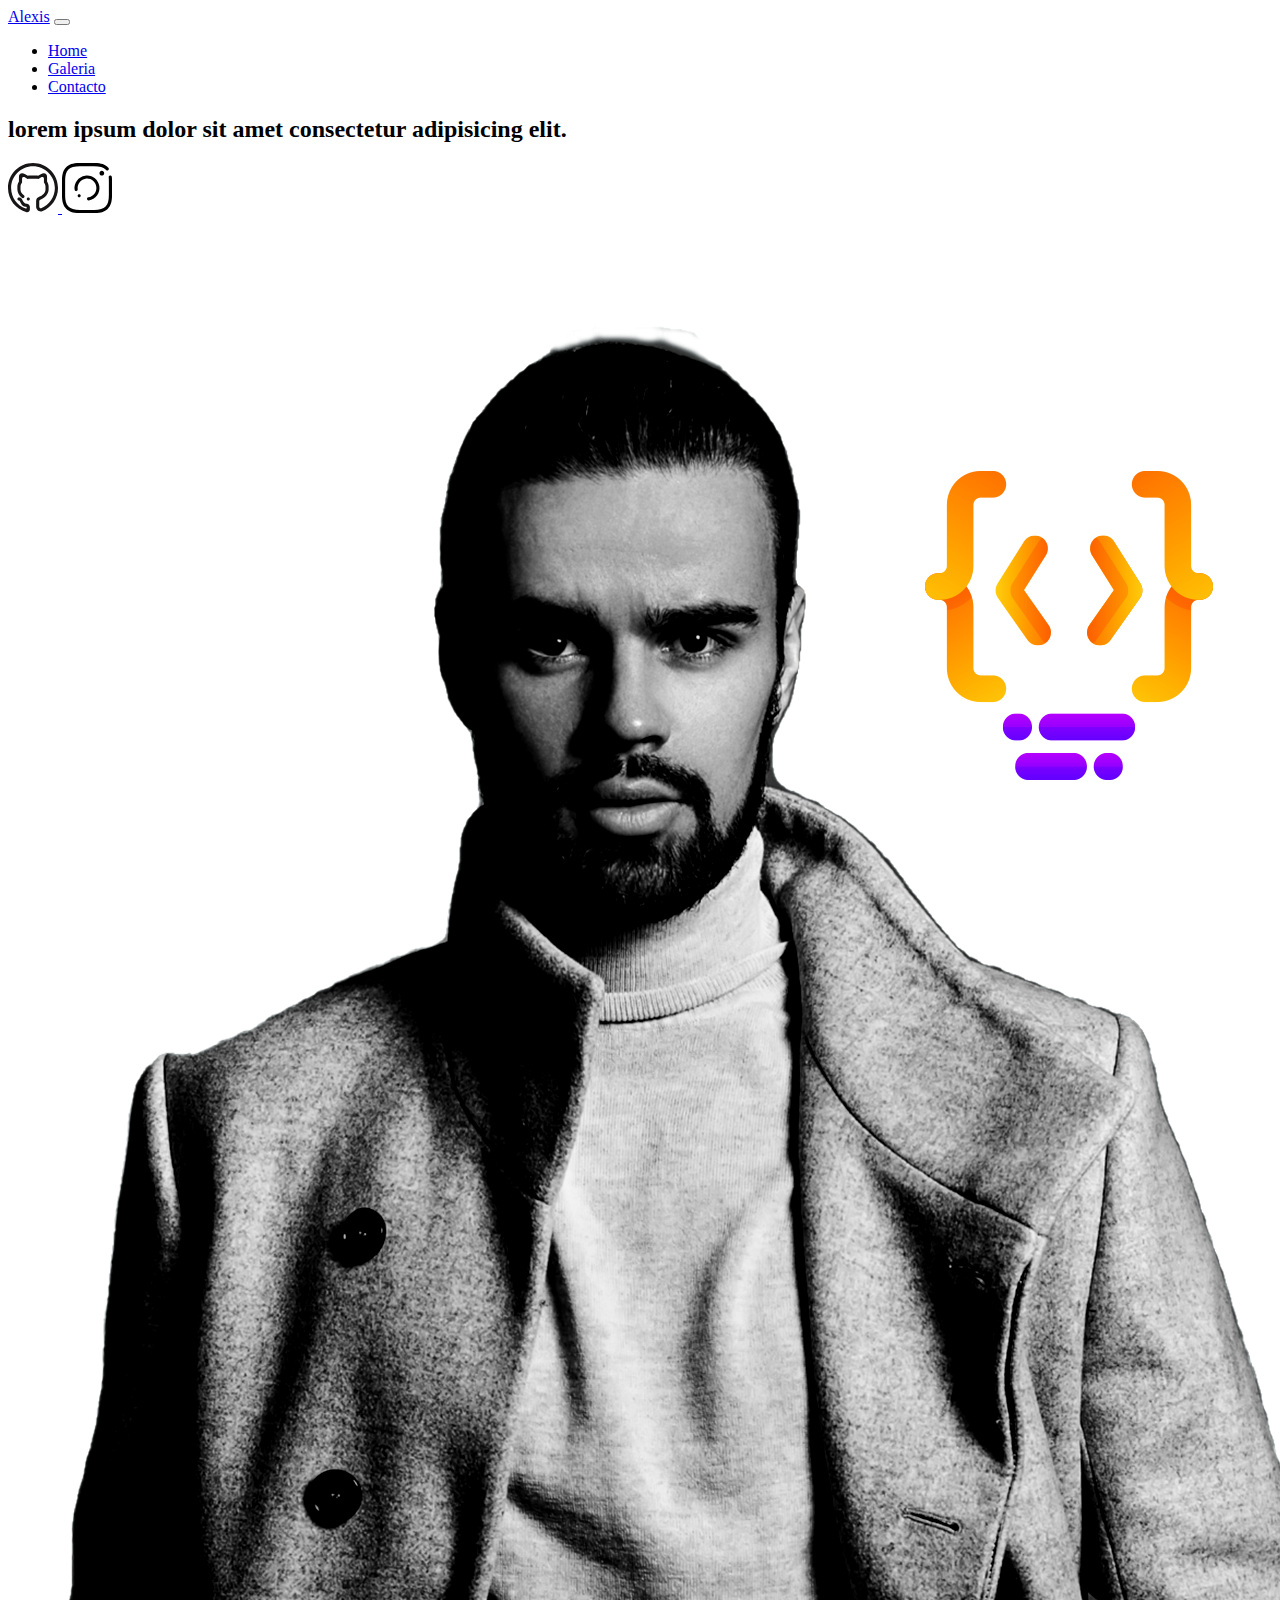
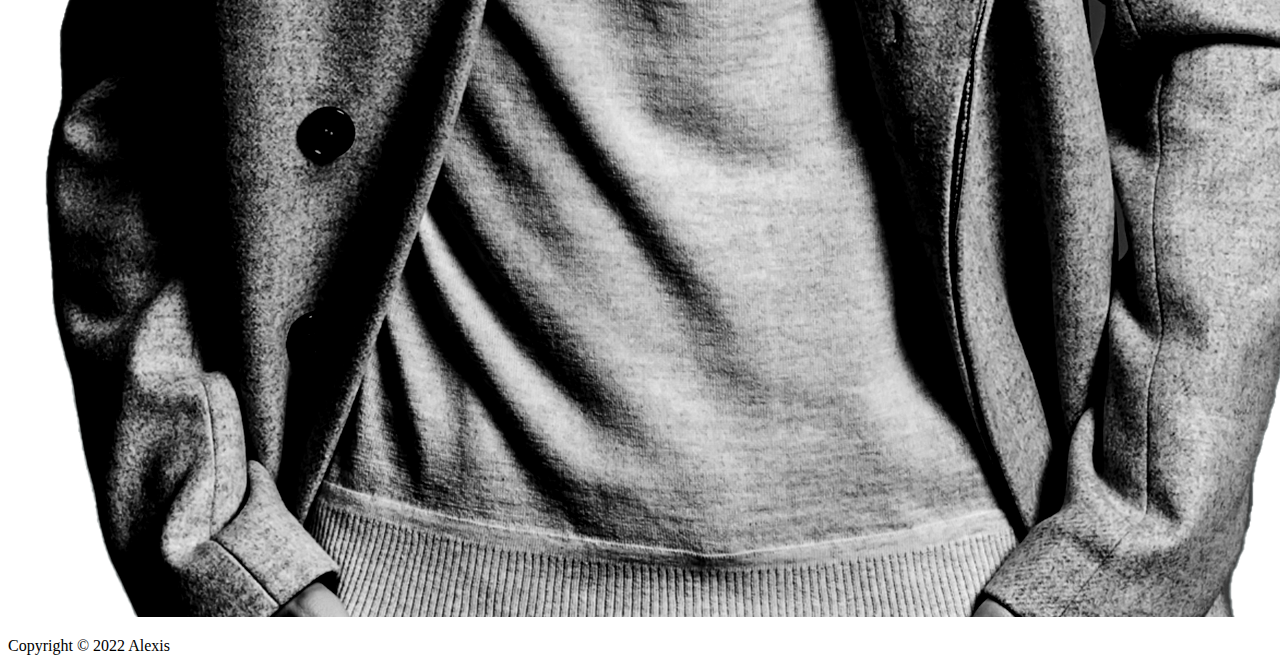
<file: index.html>
<!DOCTYPE html>
<html lang="en">
  <head>
    <meta charset="UTF-8" />
    <meta name="viewport" content="width=device-width, initial-scale=1.0" />
    <link rel="stylesheet" src="style.css" />
    <title>Ejercicio MasterD</title>
    <link
      href="https://cdn.jsdelivr.net/npm/bootstrap@5.0.2/dist/css/bootstrap.min.css"
      rel="stylesheet"
      integrity="sha384-EVSTQN3/azprG1Anm3QDgpJLIm9Nao0Yz1ztcQTwFspd3yD65VohhpuuCOmLASjC"
      crossorigin="anonymous"
    />
  </head>
  <body class="d-flex flex-column min-vh-100">
    <!-- Encabezado -->
    <header>
      <nav class="navbar navbar-expand-lg navbar-light bg-light">
        <div class="container-fluid">
          <a class="navbar-brand" href="#">Alexis</a>
          <button
            class="navbar-toggler"
            type="button"
            data-bs-toggle="collapse"
            data-bs-target="#navbarNav"
            aria-controls="navbarNav"
            aria-expanded="false"
            aria-label="Toggle navigation"
          >
            <span class="navbar-toggler-icon"></span>
          </button>
          <div class="collapse navbar-collapse" id="navbarNav">
            <ul class="ms-auto navbar-nav">
              <li class="nav-item">
                <a class="nav-link active" aria-current="page" href="index.html"
                  >Home</a
                >
              </li>
              <li class="nav-item">
                <a class="nav-link" href="galeria.html">Galeria</a>
              </li>
              <li class="nav-item">
                <a class="nav-link" href="contacto.html">Contacto</a>
              </li>
            </ul>
          </div>
        </div>
      </nav>
    </header>
    <!-- Contenido principal -->
    <main class="container flex-grow-1 d-flex align-items-center">
      <div class="row w-100 align-items-center text-center">
        <div class="col-lg-8">
          <h2>lorem ipsum dolor sit amet consectetur adipisicing elit.</h2>
          <div class="d-flex justify-content-center gap-3 mt-3">
            <a href="#">
              <img src="img/github.svg" alt="GitHub" width="50" height="50" />
            </a>
            <a href="#">
              <img
                src="img/instagram.svg"
                alt="Instagram"
                width="50"
                height="50"
              />
            </a>
          </div>
        </div>
        <div class="col-lg-4">
          <img src="img/modelo_fondo.png" alt="modelo_fondo" class="w-75" />
        </div>
      </div>
    </main>
    <!-- Pie de página -->
    <footer class="bg-light text-center py-2 mt-auto">
      <p class="mb-0">Copyright © 2022 Alexis</p>
    </footer>

    <script
      src="https://cdn.jsdelivr.net/npm/bootstrap@5.0.2/dist/js/bootstrap.bundle.min.js"
      integrity="sha384-MrcW6ZMFYlzcLA8Nl+NtUVF0sA7MsXsP1UyJoMp4YLEuNSfAP+JcXn/tWtIaxVXM"
      crossorigin="anonymous"
    ></script>
  </body>
</html>
</file>
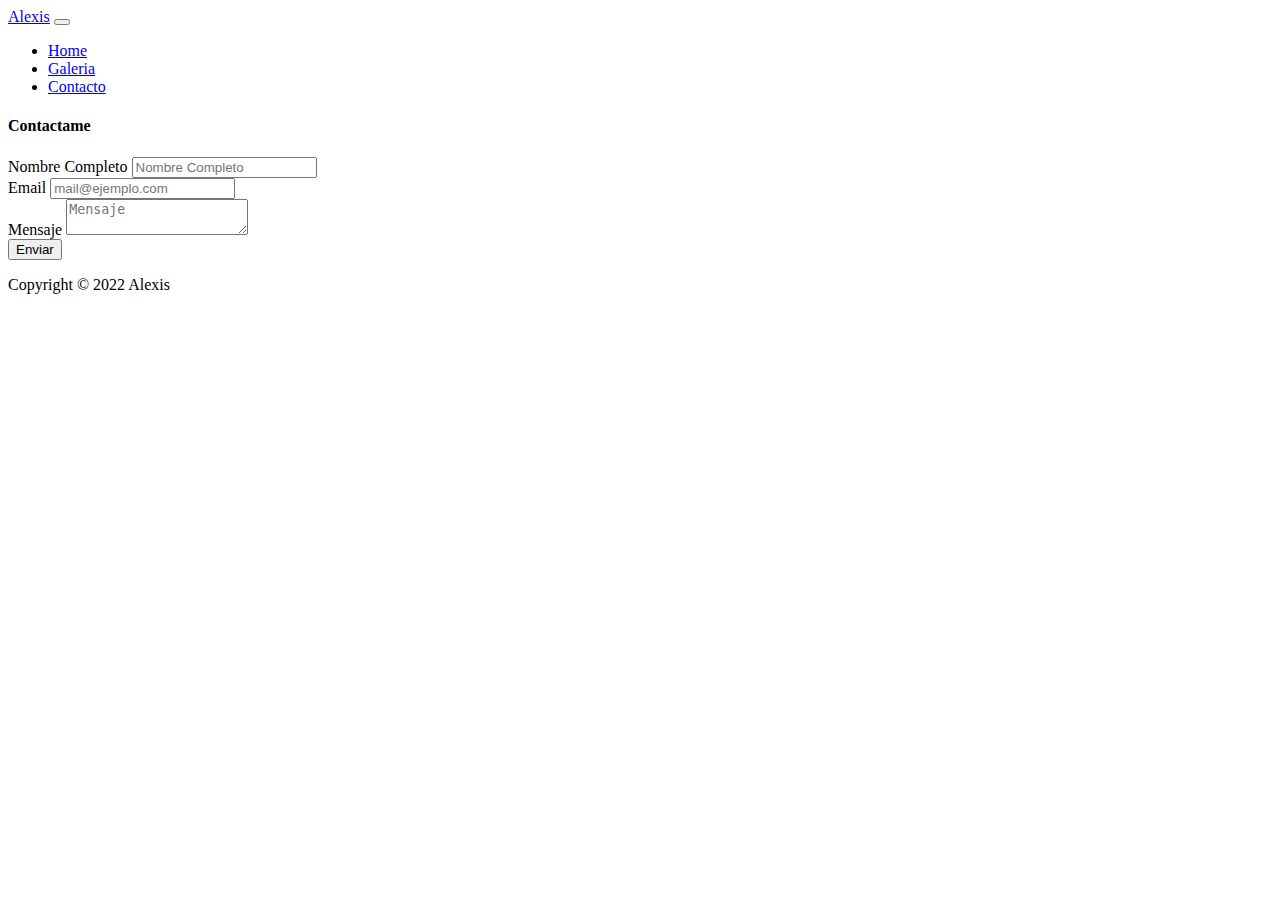
<file: contacto.html>
<!DOCTYPE html>
<html lang="en">
  <head>
    <meta charset="UTF-8" />
    <meta name="viewport" content="width=device-width, initial-scale=1.0" />
    <link rel="stylesheet" src="style.css" />
    <title>Ejercicio MasterD</title>
    <link
      href="https://cdn.jsdelivr.net/npm/bootstrap@5.0.2/dist/css/bootstrap.min.css"
      rel="stylesheet"
      integrity="sha384-EVSTQN3/azprG1Anm3QDgpJLIm9Nao0Yz1ztcQTwFspd3yD65VohhpuuCOmLASjC"
      crossorigin="anonymous"
    />
  </head>
  <body class="d-flex flex-column min-vh-100">
    <!-- Encabezado -->
    <header>
      <nav class="navbar navbar-expand-lg navbar-light bg-light">
        <div class="container-fluid">
          <a class="navbar-brand" href="#">Alexis</a>
          <button
            class="navbar-toggler"
            type="button"
            data-bs-toggle="collapse"
            data-bs-target="#navbarNav"
            aria-controls="navbarNav"
            aria-expanded="false"
            aria-label="Toggle navigation"
          >
            <span class="navbar-toggler-icon"></span>
          </button>
          <div class="collapse navbar-collapse" id="navbarNav">
            <ul class="ms-auto navbar-nav">
              <li class="nav-item">
                <a class="nav-link" aria-current="page" href="index.html"
                  >Home</a
                >
              </li>
              <li class="nav-item">
                <a class="nav-link" href="galeria.html">Galeria</a>
              </li>
              <li class="nav-item">
                <a class="nav-link active" href="contacto.html">Contacto</a>
              </li>
            </ul>
          </div>
        </div>
      </nav>
    </header>
    <!-- Contenido principal -->
    <main class="container-fluid flex-grow-1 bg-dark">
      <div class="row d-flex justify-content-center text-center w-100 m-0">
        <div class="col-lg-3">
          <form action="" class="my-5 text-white">
            <h4 class="mb-4">Contactame</h4>

            <div class="form-group mb-3">
              <label class="form-control-label">Nombre Completo</label>
              <input
                type="text"
                class="form-control"
                placeholder="Nombre Completo"
              />
            </div>

            <div class="form-group mb-3">
              <label class="form-control-label">Email</label>
              <input
                type="email"
                class="form-control"
                placeholder="mail@ejemplo.com"
              />
            </div>

            <div class="form-group mb-3">
              <label class="form-control-label">Mensaje</label>
              <textarea
                type="text"
                class="form-control"
                placeholder="Mensaje"
              ></textarea>
            </div>
            <div class="d-flex-justify-content-center mt-4">
              <button class="btn btn-primary">Enviar</button>
            </div>
          </form>
        </div>
      </div>
    </main>
    <!-- Pie de página -->
    <footer class="bg-light text-center py-2 mt-auto">
      <p class="mb-0">Copyright © 2022 Alexis</p>
    </footer>

    <script
      src="https://cdn.jsdelivr.net/npm/bootstrap@5.0.2/dist/js/bootstrap.bundle.min.js"
      integrity="sha384-MrcW6ZMFYlzcLA8Nl+NtUVF0sA7MsXsP1UyJoMp4YLEuNSfAP+JcXn/tWtIaxVXM"
      crossorigin="anonymous"
    ></script>
  </body>
</html>
</file>
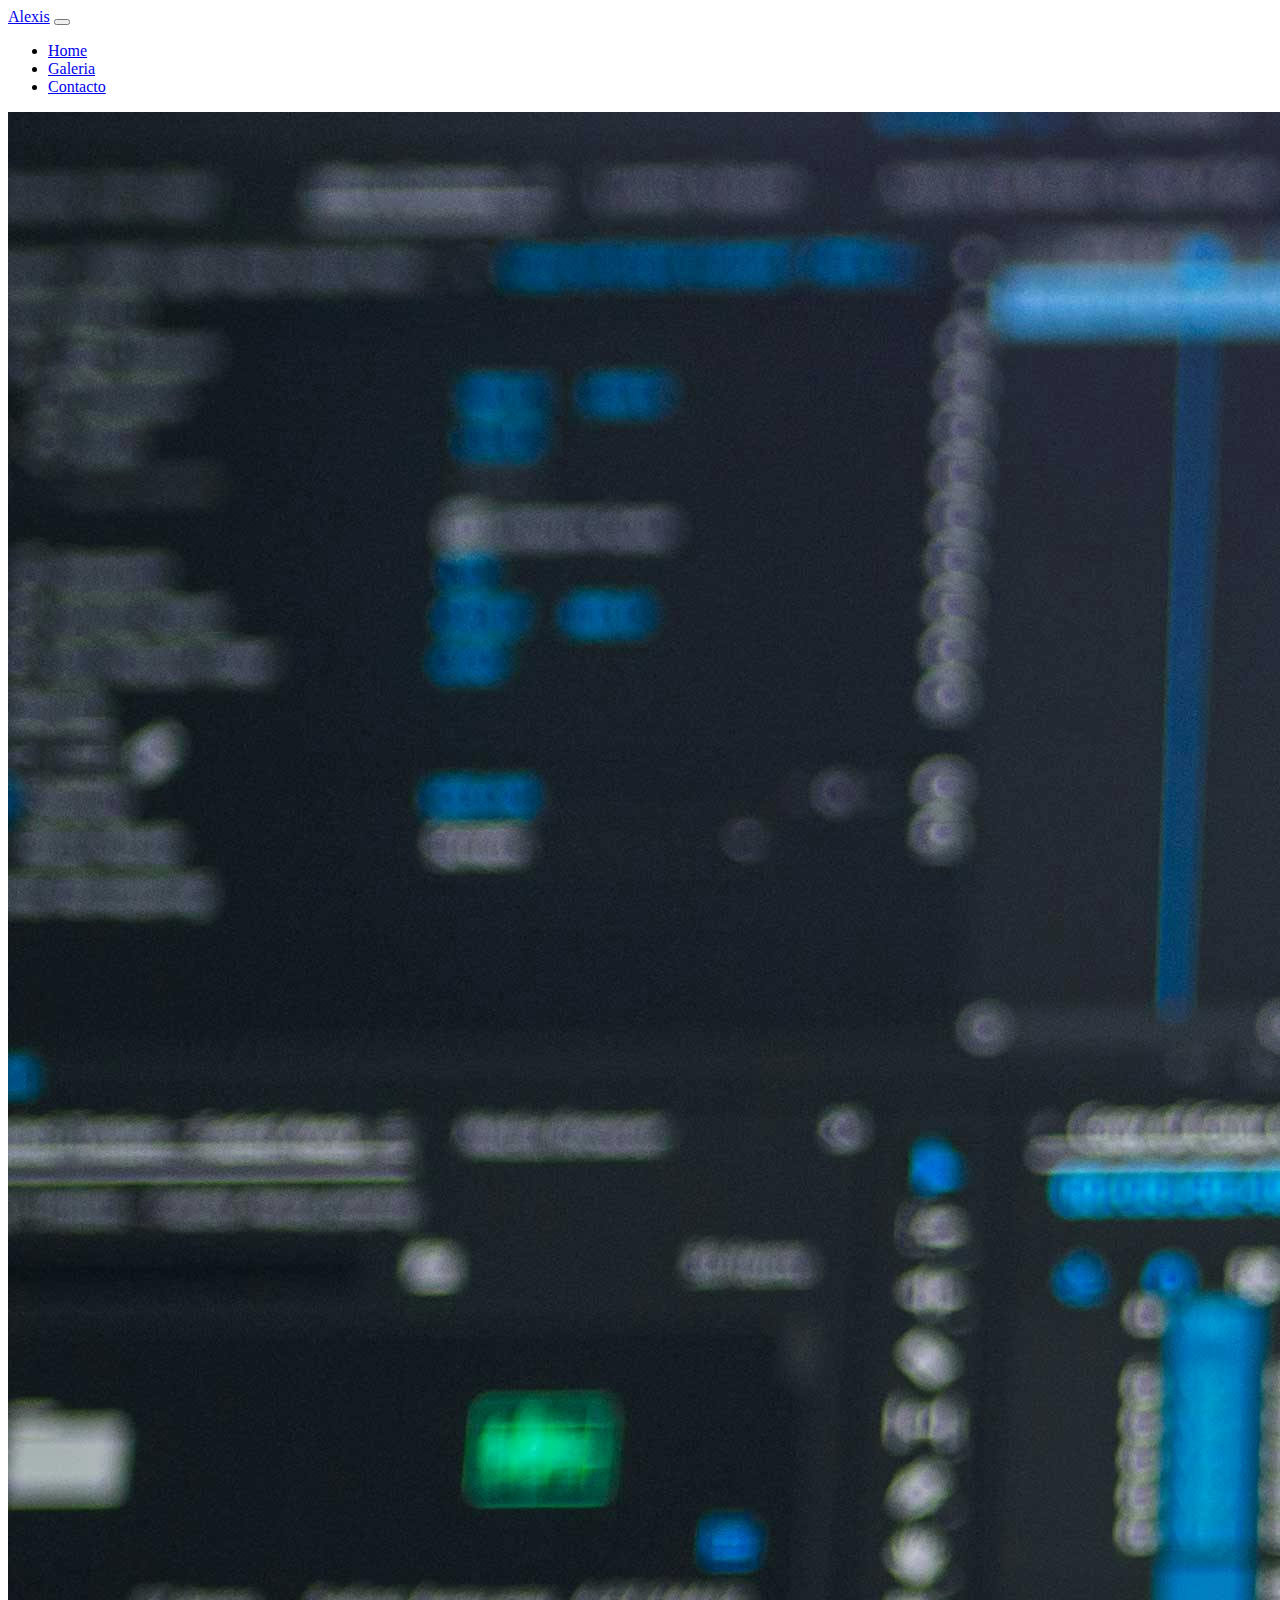
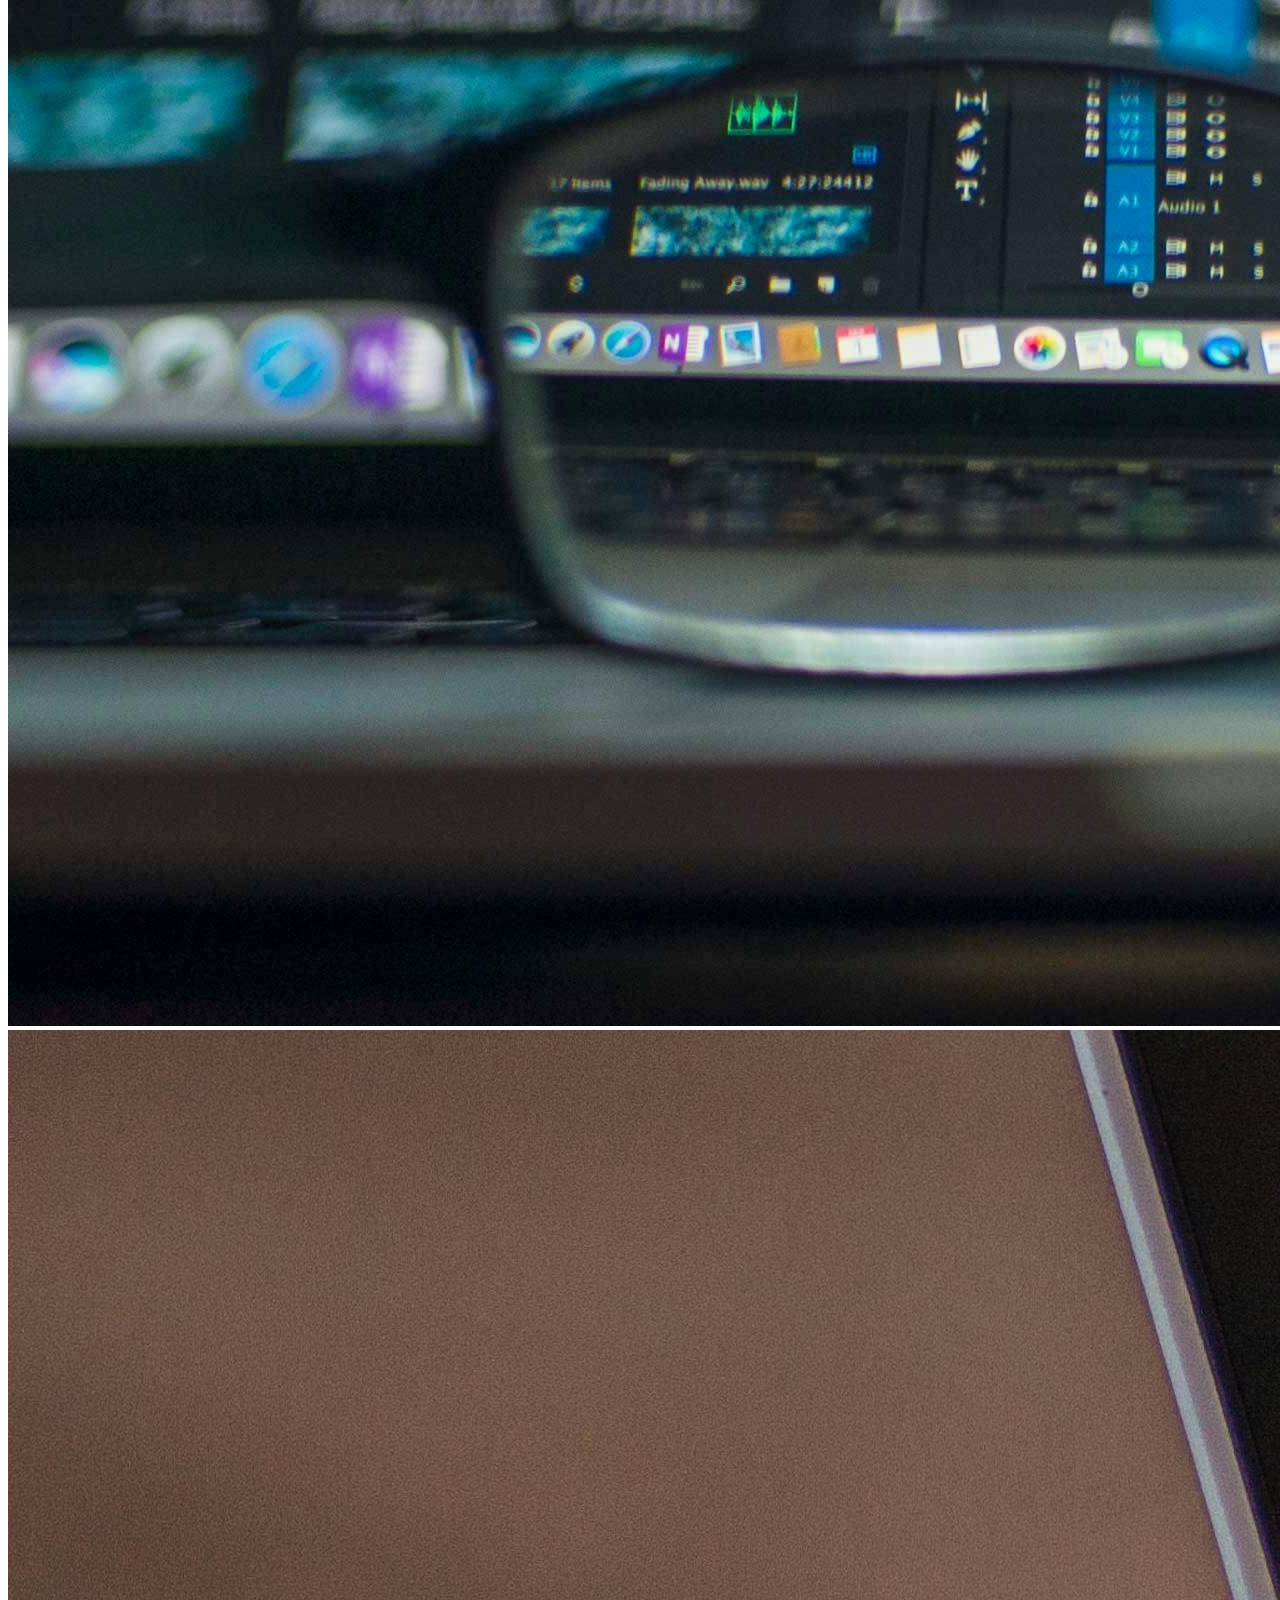
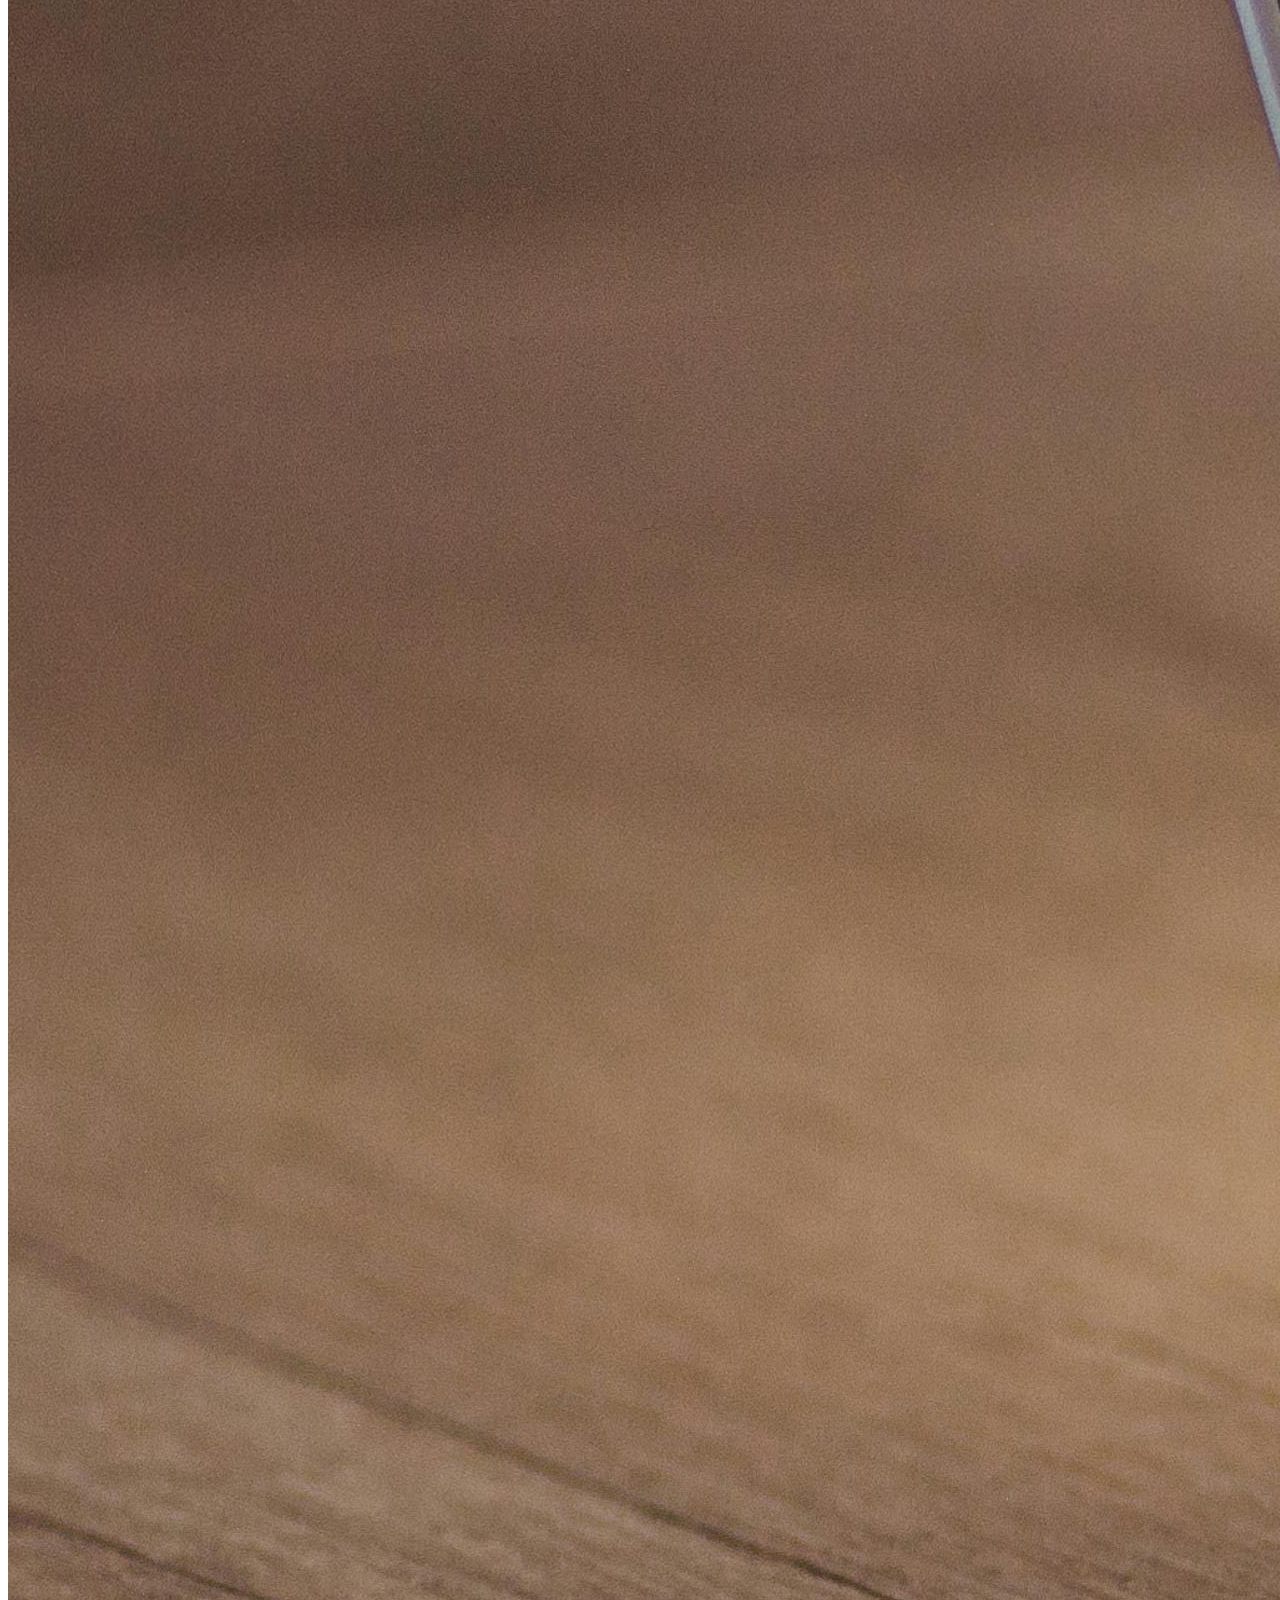
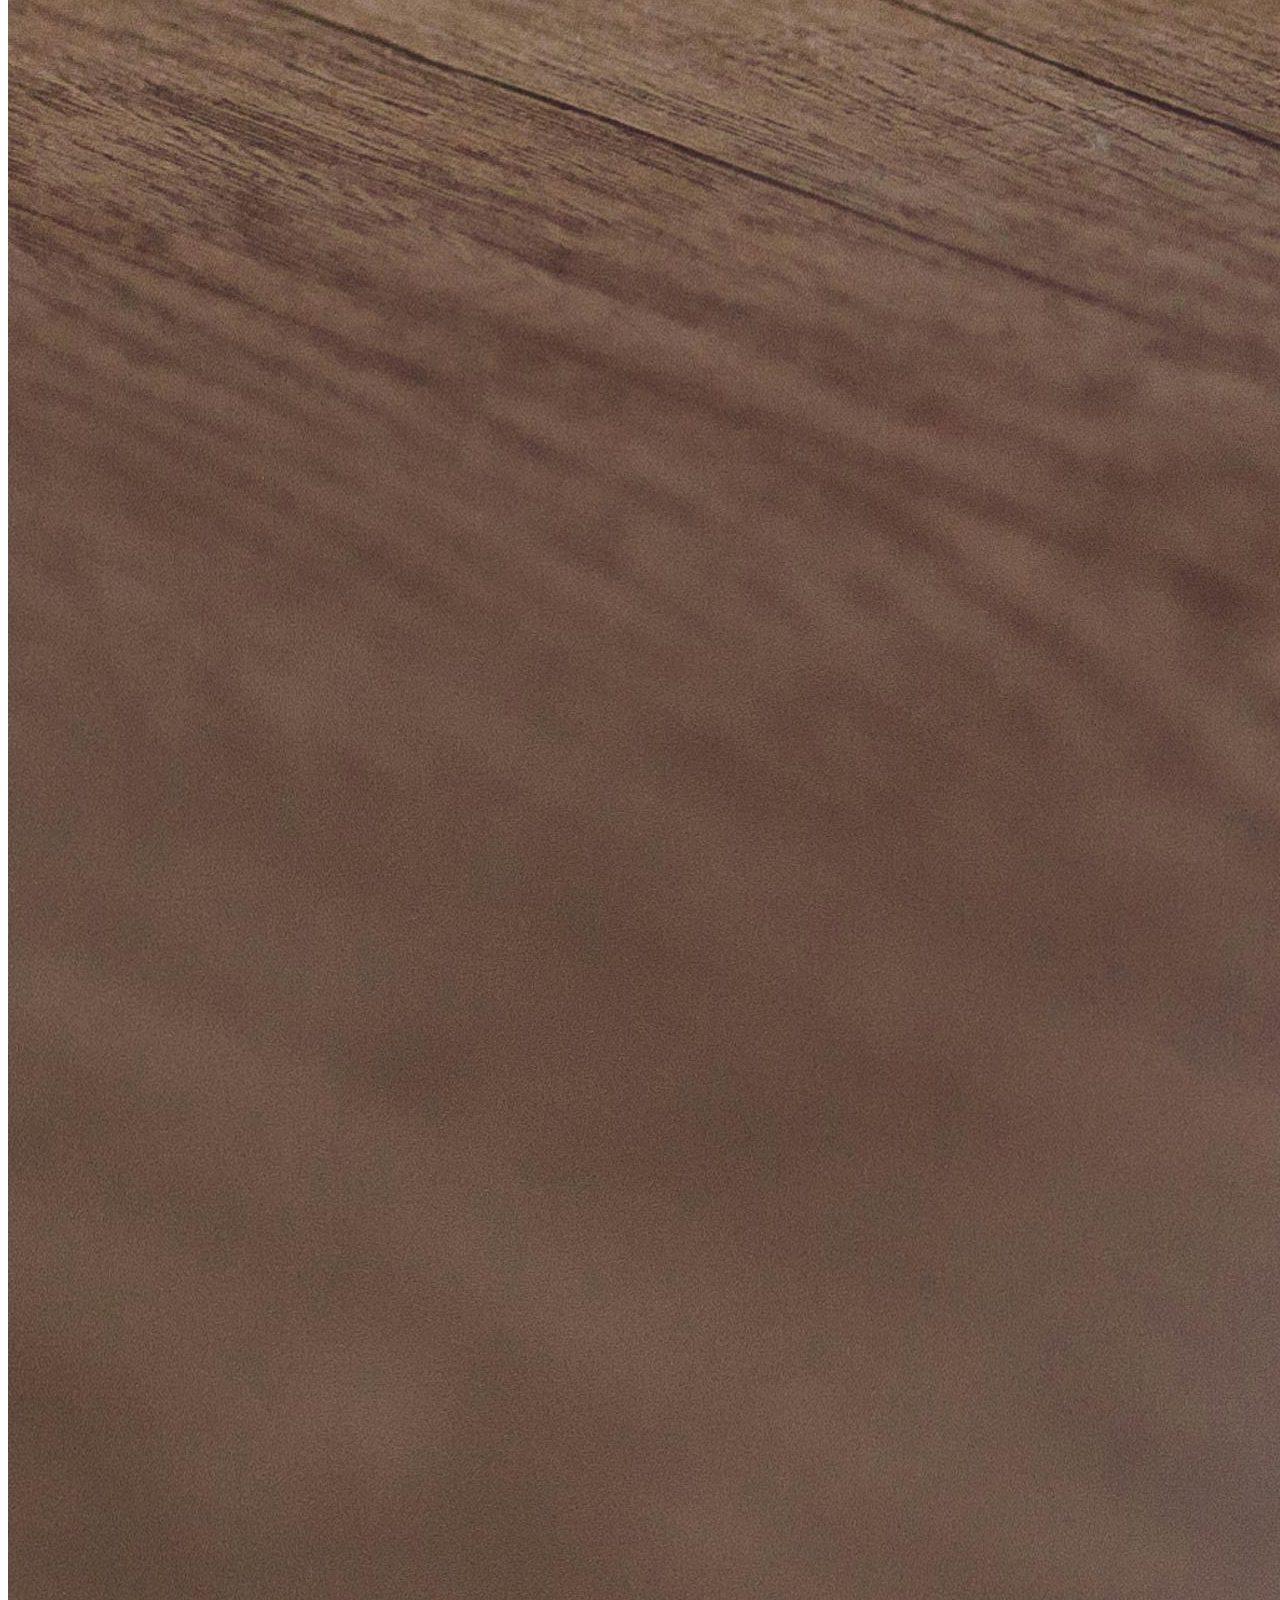
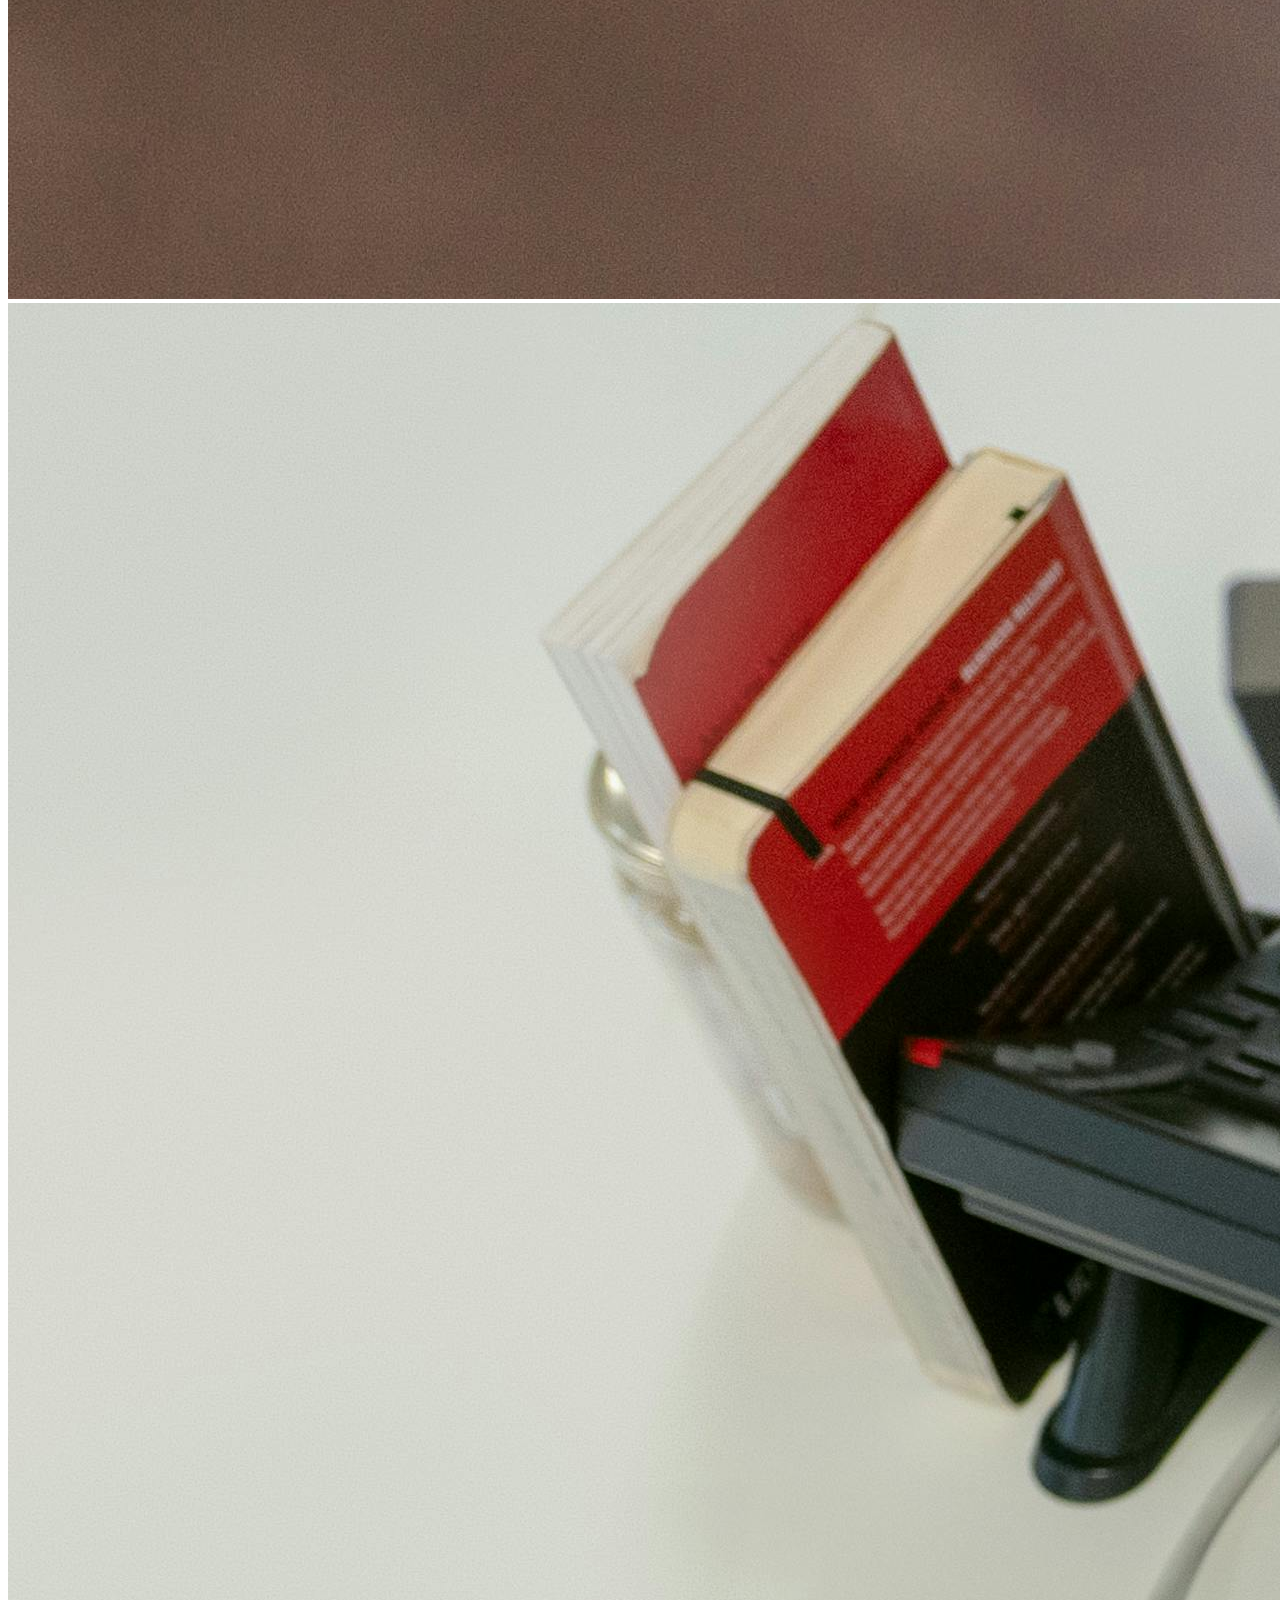
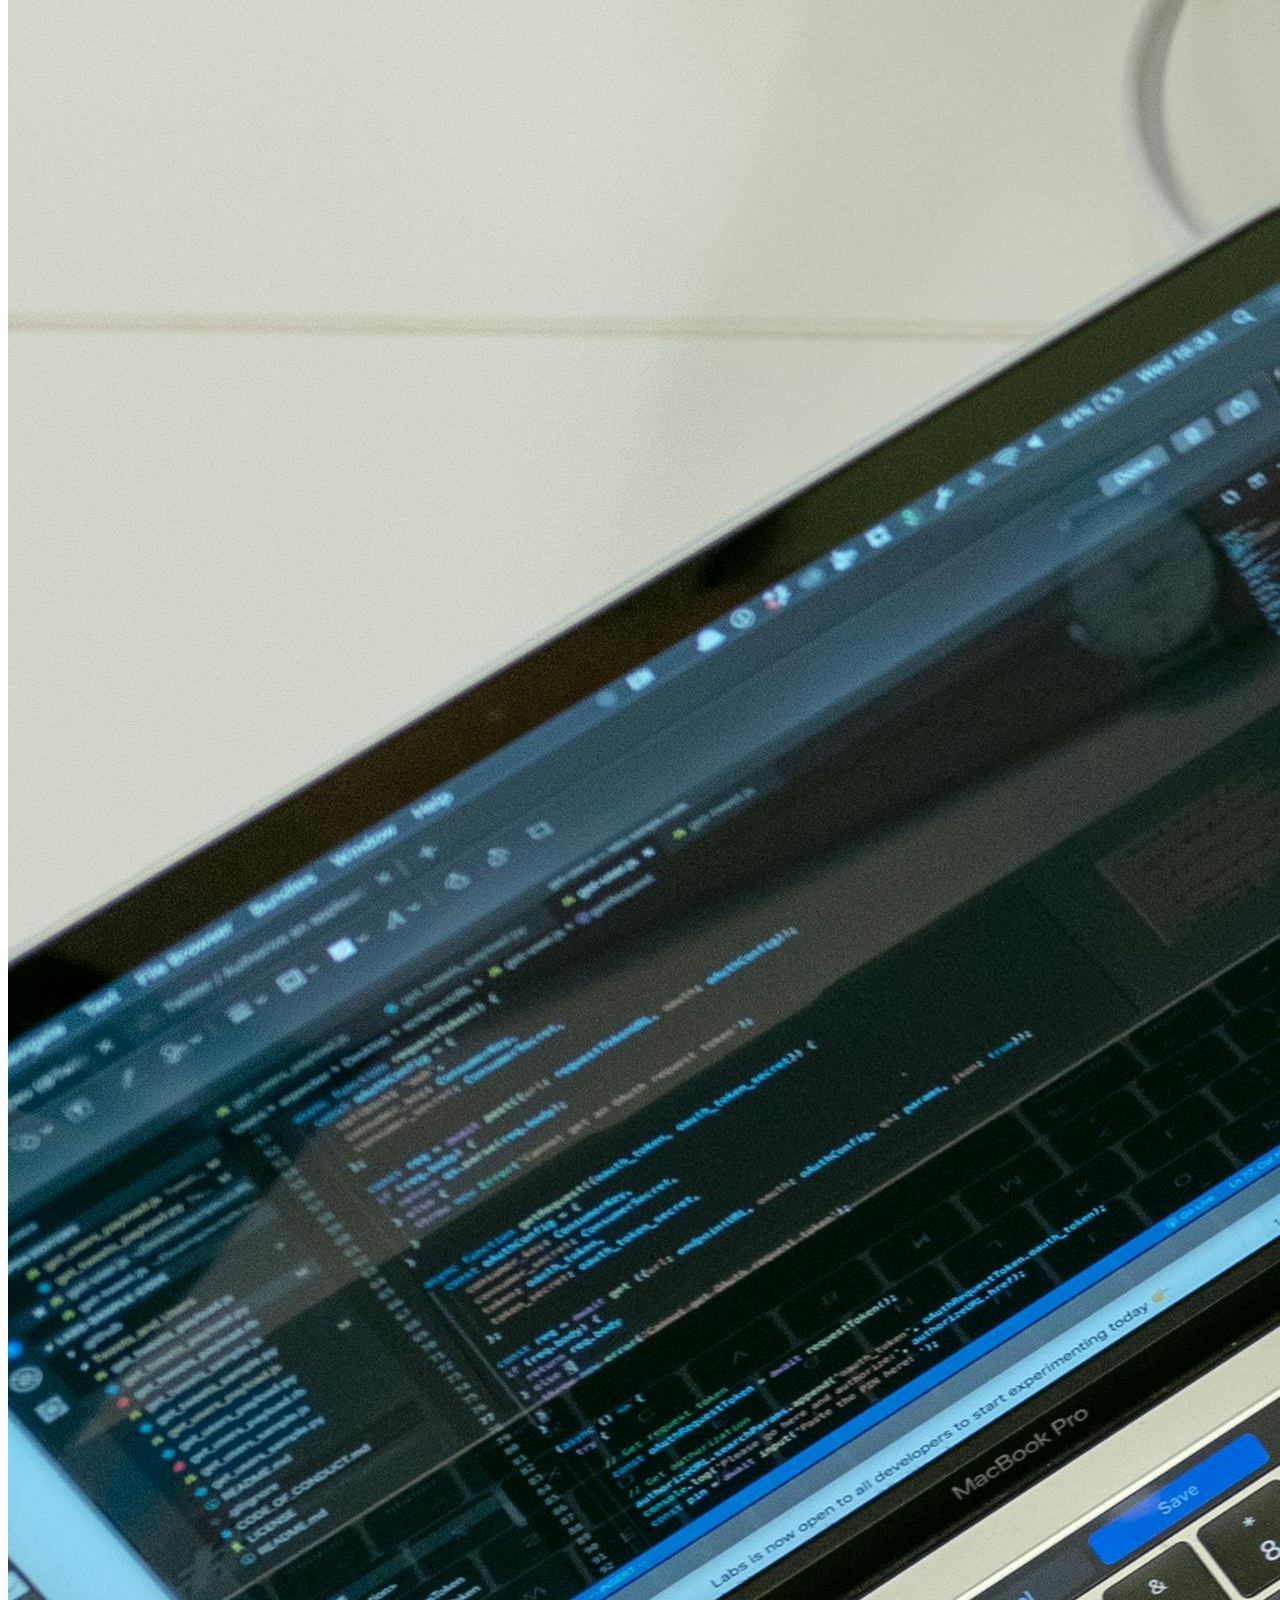
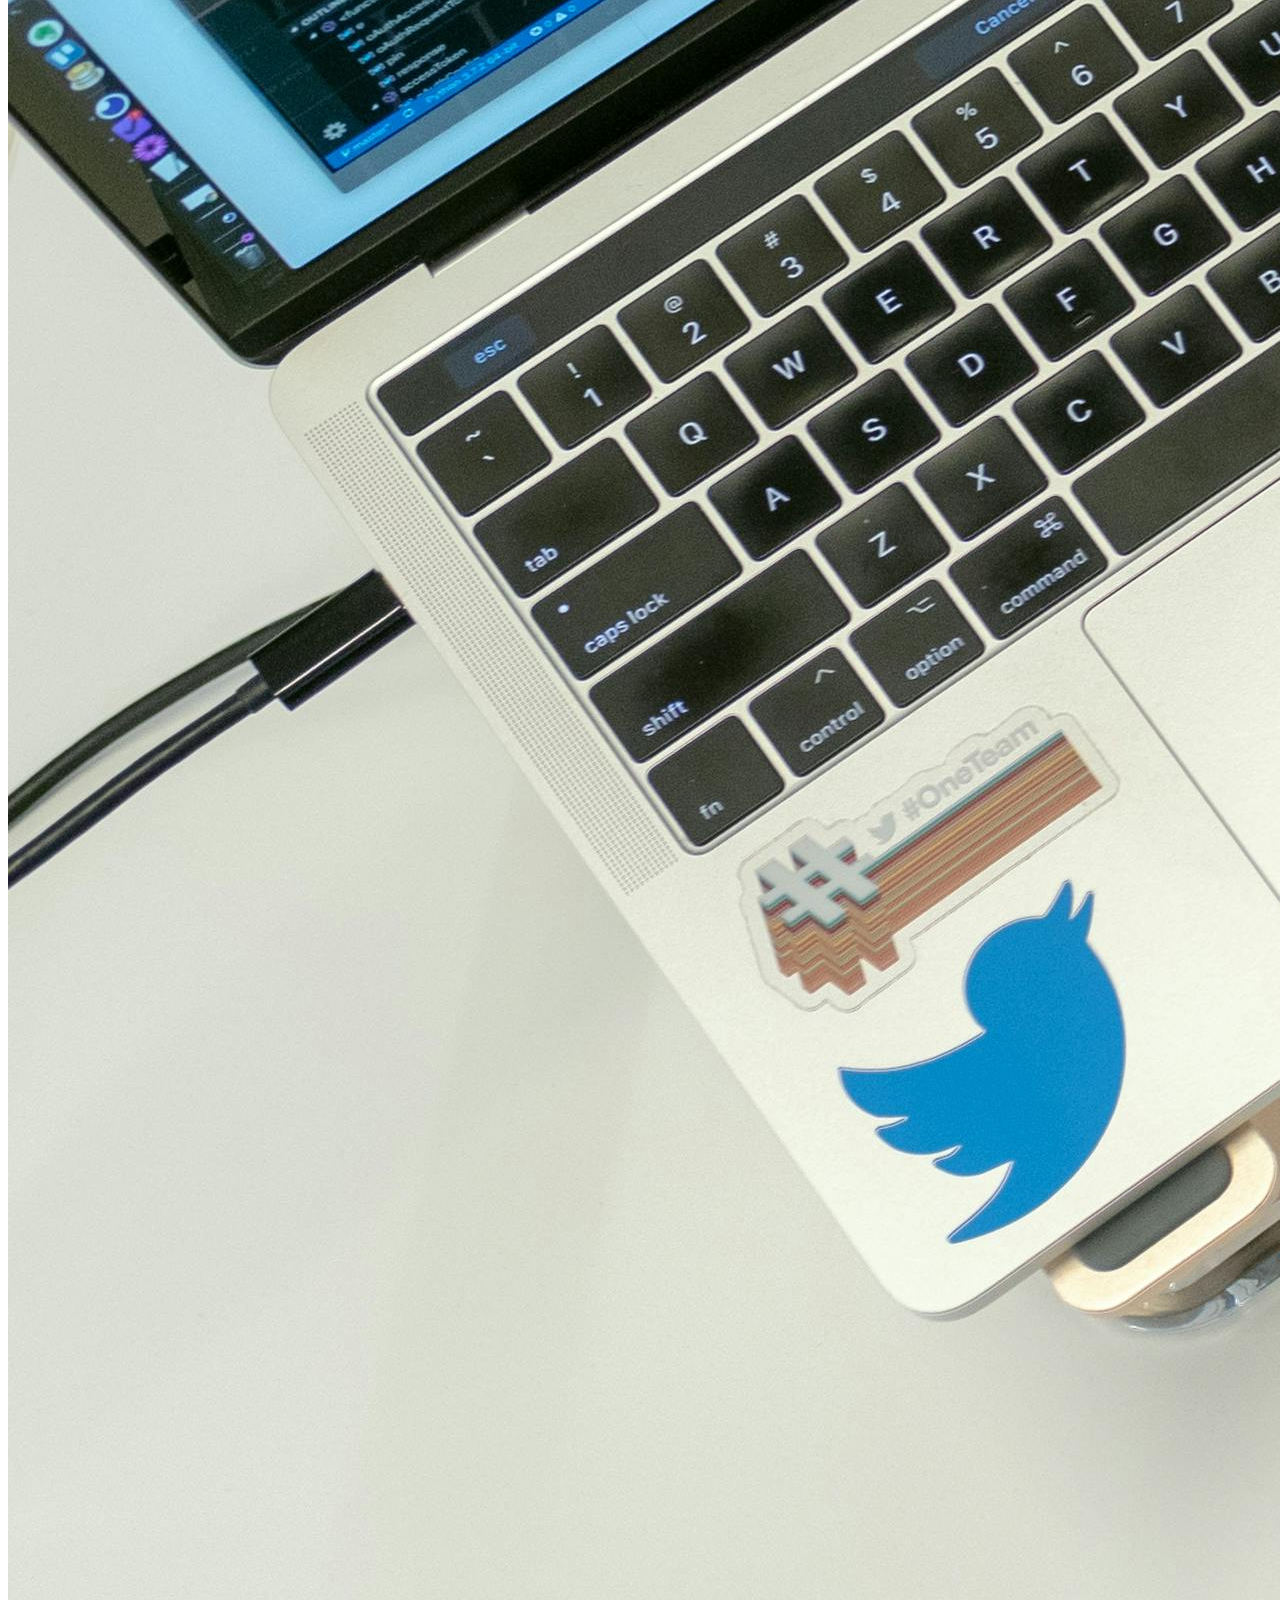
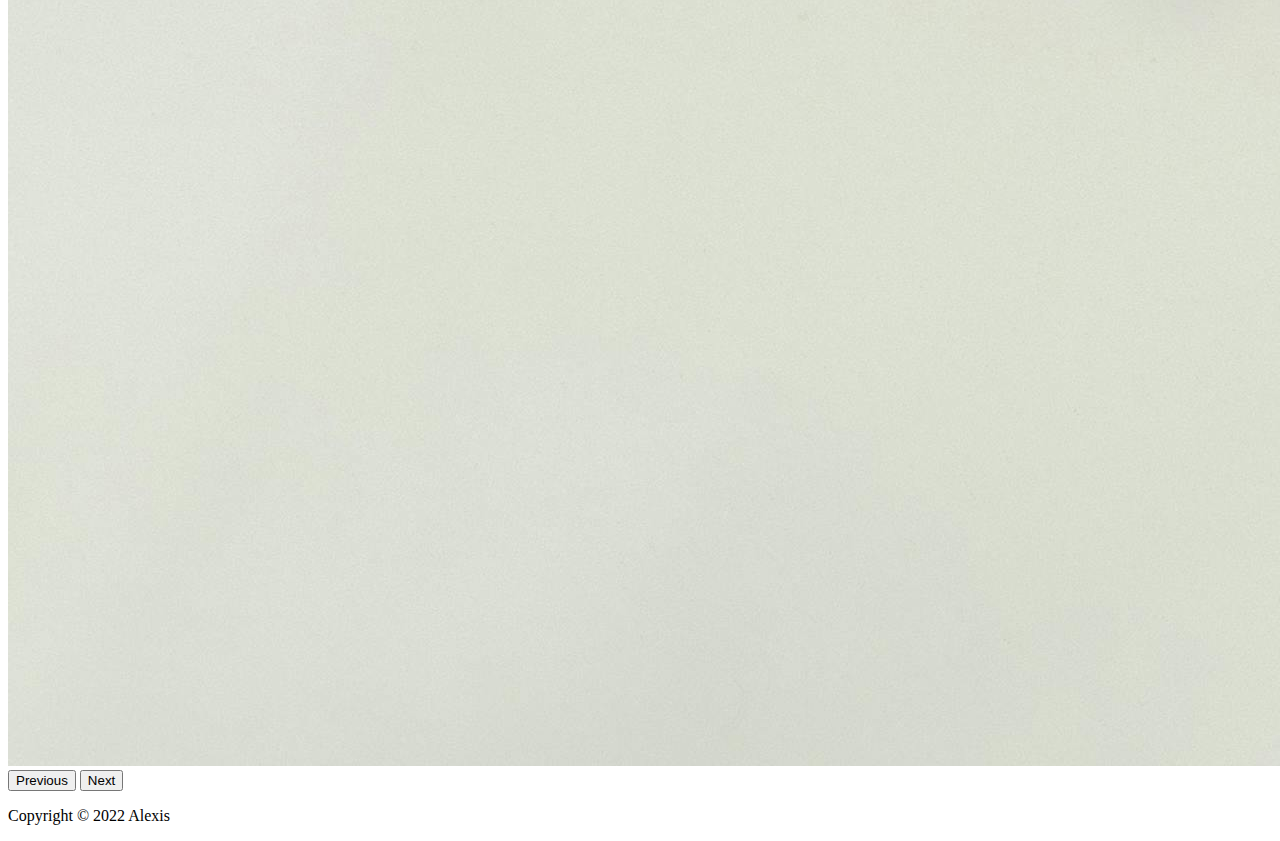
<file: galeria.html>
<!DOCTYPE html>
<html lang="en">
  <head>
    <meta charset="UTF-8" />
    <meta name="viewport" content="width=device-width, initial-scale=1.0" />
    <link rel="stylesheet" src="style.css" />
    <title>Ejercicio MasterD</title>
    <link
      href="https://cdn.jsdelivr.net/npm/bootstrap@5.0.2/dist/css/bootstrap.min.css"
      rel="stylesheet"
      integrity="sha384-EVSTQN3/azprG1Anm3QDgpJLIm9Nao0Yz1ztcQTwFspd3yD65VohhpuuCOmLASjC"
      crossorigin="anonymous"
    />
  </head>
  <body class="d-flex flex-column min-vh-100">
    <!-- Encabezado -->
    <header>
      <nav class="navbar navbar-expand-lg navbar-light bg-light">
        <div class="container-fluid">
          <a class="navbar-brand" href="#">Alexis</a>
          <button
            class="navbar-toggler"
            type="button"
            data-bs-toggle="collapse"
            data-bs-target="#navbarNav"
            aria-controls="navbarNav"
            aria-expanded="false"
            aria-label="Toggle navigation"
          >
            <span class="navbar-toggler-icon"></span>
          </button>
          <div class="collapse navbar-collapse" id="navbarNav">
            <ul class="ms-auto navbar-nav">
              <li class="nav-item">
                <a class="nav-link active" aria-current="page" href="index.html"
                  >Home</a
                >
              </li>
              <li class="nav-item">
                <a class="nav-link" href="galeria.html">Galeria</a>
              </li>
              <li class="nav-item">
                <a class="nav-link" href="contacto.html">Contacto</a>
              </li>
            </ul>
          </div>
        </div>
      </nav>
    </header>
    <!-- Contenido principal -->
    <main class="container-fluid flex-grow-1 d-flex align-items-center p-0">
      <div class="row justify-content-center text-center w-100 m-0">
        <div class="col-lg-6">
          <div
            id="carouselExampleControls"
            class="carousel slide"
            data-bs-ride="carousel"
          >
            <div class="carousel-inner">
              <div class="carousel-item active">
                <img src="galeria/img1.jpg" class="d-block w-100" alt="..." />
              </div>
              <div class="carousel-item">
                <img src="galeria/img2.jpg" class="d-block w-100" alt="..." />
              </div>
              <div class="carousel-item">
                <img src="galeria/img3.jpg" class="d-block w-100" alt="..." />
              </div>
            </div>
            <button
              class="carousel-control-prev"
              type="button"
              data-bs-target="#carouselExampleControls"
              data-bs-slide="prev"
            >
              <span
                class="carousel-control-prev-icon"
                aria-hidden="true"
              ></span>
              <span class="visually-hidden">Previous</span>
            </button>
            <button
              class="carousel-control-next"
              type="button"
              data-bs-target="#carouselExampleControls"
              data-bs-slide="next"
            >
              <span
                class="carousel-control-next-icon"
                aria-hidden="true"
              ></span>
              <span class="visually-hidden">Next</span>
            </button>
          </div>
        </div>
      </div>
    </main>
    <!-- Pie de página -->
    <footer class="bg-light text-center py-2 mt-auto">
      <p class="mb-0">Copyright © 2022 Alexis</p>
    </footer>

    <script
      src="https://cdn.jsdelivr.net/npm/bootstrap@5.0.2/dist/js/bootstrap.bundle.min.js"
      integrity="sha384-MrcW6ZMFYlzcLA8Nl+NtUVF0sA7MsXsP1UyJoMp4YLEuNSfAP+JcXn/tWtIaxVXM"
      crossorigin="anonymous"
    ></script>
  </body>
</html>
</file>
